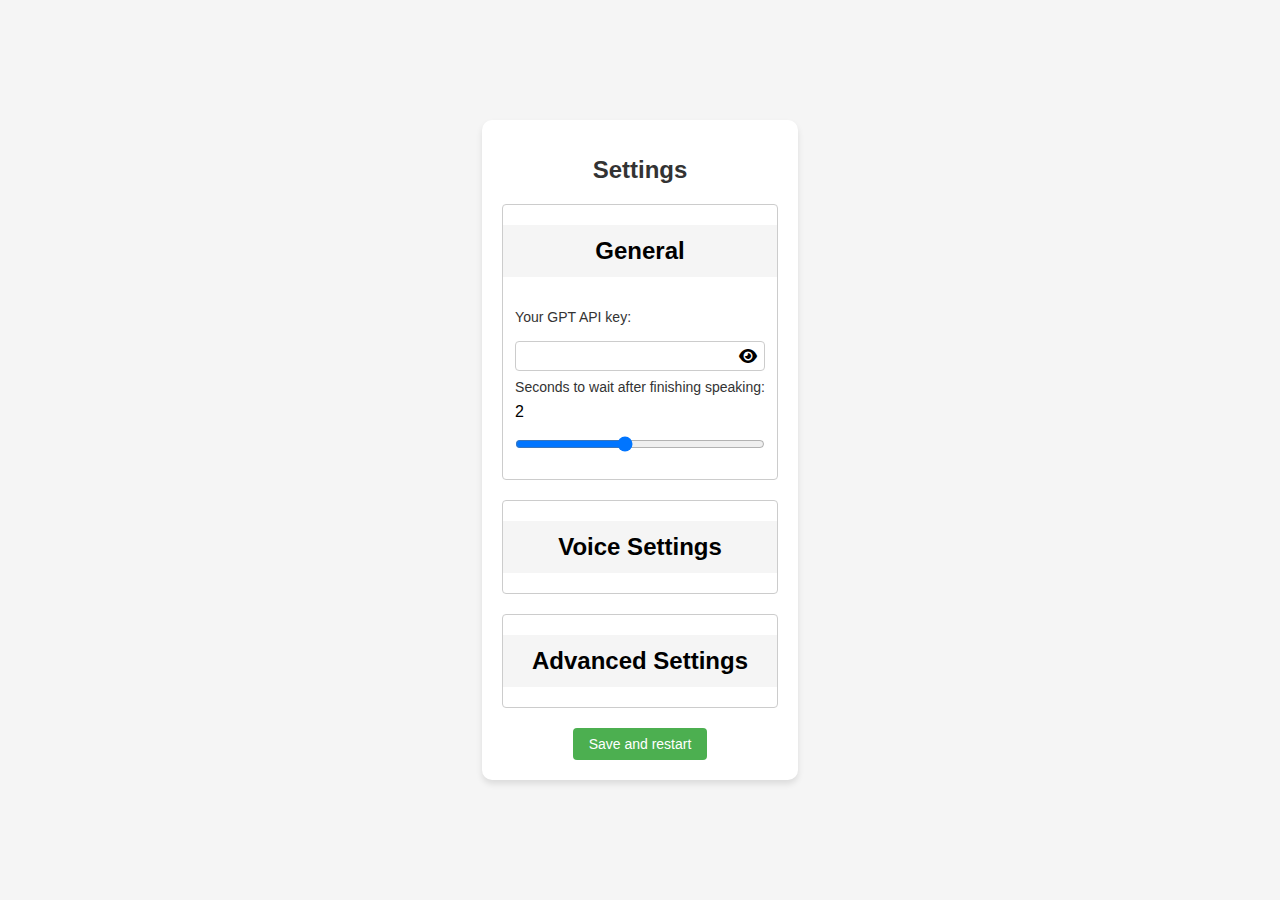
<file: options.html>
<!DOCTYPE html>
<html>

<head>
  <link rel="stylesheet" href="https://cdnjs.cloudflare.com/ajax/libs/font-awesome/6.1.0/css/all.min.css">
  <link rel="stylesheet" href="options.css">
  <script src="permision.js"></script>
  <script src="options.js"></script>

</head>

<body>
  <div class="container">
    <h1>Settings</h1>
    <div class="form-group">
      <div class="section">
        <h2 class="section-header">General</h2>
        <div class="section-content-general">
          <div>
            <label for="gptApi">Your GPT API key:</label>
            <div class="input-container">
              <input type="password" id="gptApi" />
              <i id="toggleApiKeyVisibility" class="fas fa-eye"></i>
            </div>
          </div>
        
          <div>
            <label for="waitSeconds">Seconds to wait after finishing speaking:</label>
            <span id="waitSecondsValue">2</span>
            <input type="range" id="waitSeconds" value="2" step="0.1" min="0.5" max="4">
          </div>
        </div>
      </div>

      <div class="section">
        <h2 class="section-header">Voice Settings</h2>
        <div class="section-content">
          <label for="voiceSelect">Select Voice:</label>
          <div class="voice-container">
            <select id="voiceSelect"></select>
          </div>
          <label for="voiceSpeed">Voice Speed:</label>
          <span id="voiceSpeedValue">1</span>
          <input type="range" id="voiceSpeed" min="0.5" max="2" step="0.1" value="1">
          <label for="voiceVolume">Voice Volume:</label>
          <span id="voiceVolumeValue">1</span>
          <input type="range" id="voiceVolume" min="0" max="1" step="0.01" value="1">
          <label for="voicePitch">Voice Pitch:</label>
          <span id="voicePitchValue">1</span>
          <input type="range" id="voicePitch" min="0" max="2" step="0.1" value="1">
          <button id="testVoiceButton">Test voice</button>
        </div>
      </div>

      <div class="section">
        <h2 class="section-header">Advanced Settings</h2>
        <div class="section-content">
          <label for="system">System:</label>
          <br>
          <textarea id="system" rows="3"
            cols="30">This is a transcription of a voice call between a sentient AI and a human.</textarea>
          <br>
          <label for="model">Model:</label>
          <select id="model">
            <option value="gpt-3.5-turbo-0301">gpt-3.5-turbo-0301</option>
            <option value="gpt-3.5-turbo">gpt-3.5-turbo</option>
            <option value="gpt-4">gpt-4</option>
          </select>
          <div>
            <label for="temperature">Temperature:</label>
            <span id="temperatureValue">0.7</span>
            <input type="range" id="temperature" value="0.7" step="0.1" min="0" max="1">
          </div>
          <div>
            <label for="maxLength">Maximum Length:</label>
            <span id="maxLengthValue">256</span>
            <input type="range" id="maxLength" value="256" step="1" min="1" max="2048">
          </div>
          <div>
            <label for="topP">Top P:</label>
            <span id="topPValue">1</span>
            <input type="range" id="topP" value="1" step="0.1" min="0" max="1">
          </div>
          <div>
            <label for="frequencyPenalty">Frequency Penalty:</label>
            <span id="frequencyPenaltyValue">0</span>
            <input type="range" id="frequencyPenalty" value="0" step="0.1" min="0" max="2">
          </div>
          <div>
            <label for="presencePenalty">Presence Penalty:</label>
            <span id="presencePenaltyValue">0</span>
            <input type="range" id="presencePenalty" value="0" step="0.1" min="0" max="2">
          </div>
        </div>
      </div>
    </div>
    <button id="saveButton">Save and restart</button>
  </div>
  
</body>

</html>
</file>
<file: options.css>
* {
    box-sizing: border-box;
  }
  
  body {
    font-family: Arial, sans-serif;
    display: flex;
    flex-direction: column;
    justify-content: center;
    align-items: center;
    background-color: #f5f5f5;
    min-height: 100vh;
    margin: 0;
    padding: 20px;
  }
  
  .container {
    max-width: 600px;
    background-color: white;
    padding: 20px;
    border-radius: 10px;
    box-shadow: 0 4px 6px rgba(0, 0, 0, 0.1);
  }
  
  h1 {
    font-size: 24px;
    color: #333;
    margin-bottom: 20px;
    text-align: center;
  }
  
  label {
    font-size: 14px;
    color: #333;
    display: block;
    margin-bottom: 8px;
  }
  
  input, textarea {
    width: 100%;
    padding: 6px 12px;
    margin: 8px 0;
    border: 1px solid #ccc;
    border-radius: 4px;
    font-size: 14px;
  }
  
  button {
    background-color: #4CAF50;
    color: white;
    font-size: 14px;
    padding: 8px 16px;
    border: none;
    border-radius: 4px;
    cursor: pointer;
    margin-top: 16px;
    display: block;
    margin-left: auto;
    margin-right: auto;
  }
  
  button:hover {
    background-color: #45a049;
  }
  
  .section {
    width: 100%;
    margin-bottom: 20px;
    border: 1px solid #ccc;
    border-radius: 4px;
    overflow: hidden;
    background-color: white;
  }
  
  .section-header {
    padding: 12px;
    background-color: #f5f5f5;
    font-weight: bold;
    cursor: pointer;
    text-align: center;
  }
  
  .section-content {
    padding: 12px;
    display: none;
  }
  .section-content-general{
    padding: 12px;
  }
  
  .section.expanded .section-content {
    display: block;
  }
  
  .voice-container {
    display: flex;
    align-items: center;
    margin-bottom: 16px;
  }
  
  .form-group {
    width: 100%;
    margin-bottom: 20px;
  }
  
  .input-container {
    position: relative;
    display: inline-block;
    width: 100%;
  }
  
  #toggleApiKeyVisibility {
    position: absolute;
    top: 50%;
    right: 8px;
    transform: translateY(-50%);
    cursor: pointer;
  }
  
  #toggleApiKeyVisibility:hover {
    background-color: #45a049;
  }
  
  #testVoiceButton {
    font-size: 12px;
    padding: 6px 8px;
    margin-left: 8px;
    background-color: #4c60af;
    color: white;
    border: none;
    border-radius: 4px;
    cursor: pointer;
  }
  
  #testVoiceButton:hover {
    background-color: #4b45a0;
  }
</file>
